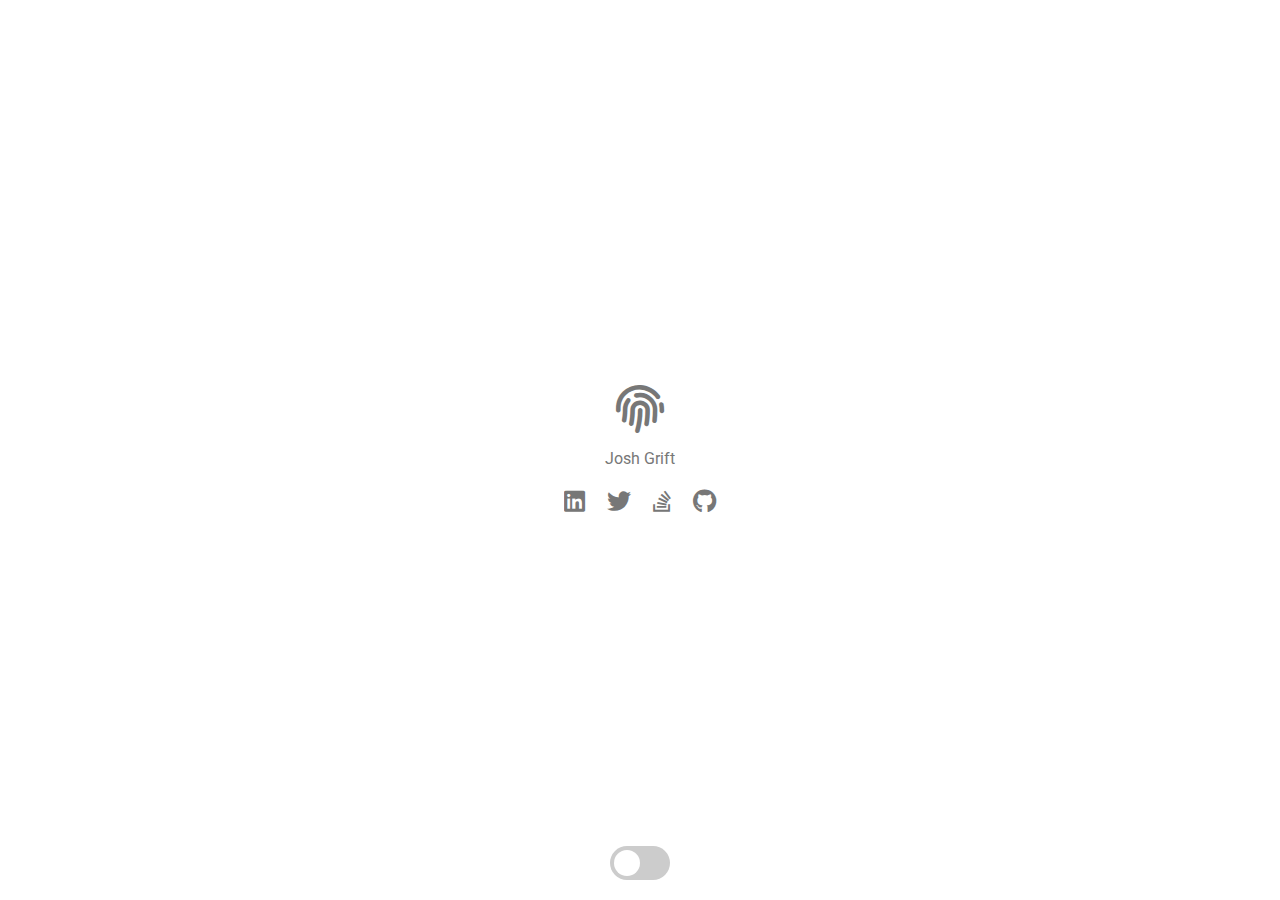
<file: dist/index.html>
<!DOCTYPE html>
<html lang="en" >
<head>
  <meta charset="UTF-8">
  <title>CodePen - The switch</title>
  <link rel='stylesheet' href='https://cdnjs.cloudflare.com/ajax/libs/font-awesome/5.13.0/css/all.min.css'><link rel="stylesheet" href="./style.css">

</head>
<body>
<!-- partial:index.partial.html -->
<link href="https://fonts.googleapis.com/css2?family=Roboto:wght@500;700&display=swap" rel="stylesheet"> 

<div class=centered>
  <div class=logo>
    <i class="fas fa-fingerprint fa-3x"></i>
    <p class=name> Josh Grift</p>
  </div>
  
  <div class=social>
    <a href="https://www.linkedin.com/in/josh-grift-813616162/">
      <i class="fab fa-linkedin"></i>
    </a>
    <a href="https://twitter.com/dotjersh">
      <i class="fab fa-twitter"></i>
    </a>
    <a href="https://stackoverflow.com/users/4314753/jersh">
      <i class="fab fa-stack-overflow"></i>
    </a>
    <a href="https://github.com/dotjersh">
      <i class="fab fa-github"></i>
    </a>
    
  </div>
</div>

<label class="switch">
  <input type="checkbox">
  <span class="slider"></span>
</label>
<!-- partial -->
  <script  src="./script.js"></script>

</body>
</html>
</file>
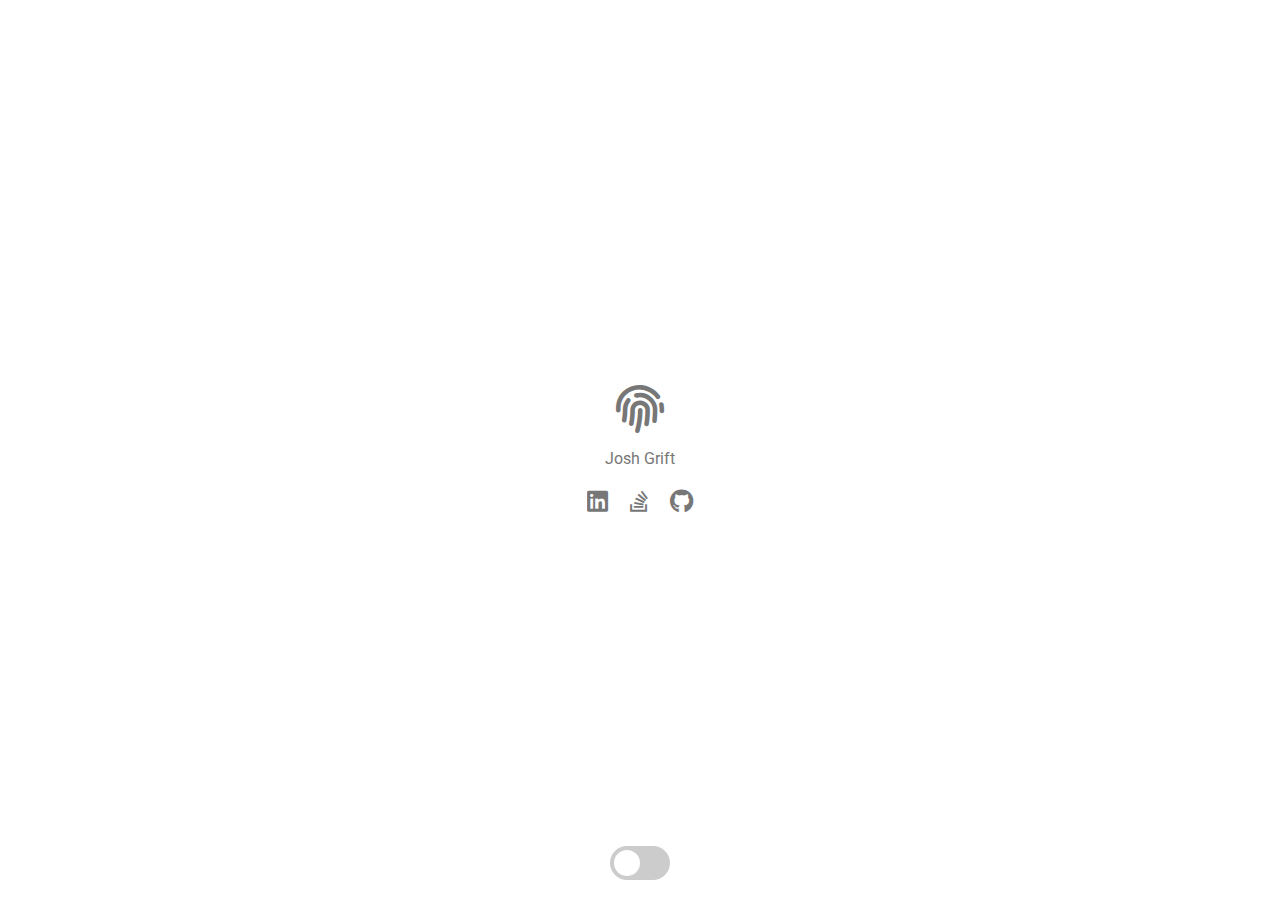
<file: docs/index.html>
<!DOCTYPE html>
<html lang="en" >
<head>
  <meta charset="UTF-8">
  <title>Josh Grift</title>
  <link rel='stylesheet' href='https://cdnjs.cloudflare.com/ajax/libs/font-awesome/5.13.0/css/all.min.css'><link rel="stylesheet" href="./style.css">
  <link href="https://fonts.googleapis.com/css2?family=Roboto:wght@500;700&display=swap" rel="stylesheet">
</head>
<body>
<div class=centered>
  <div class=logo>
    <i class="fas fa-fingerprint fa-3x"></i>
    <p class=name>Josh Grift</p>
  </div>

  <div class=social>
    <a href="https://www.linkedin.com/in/joshgrift/">
      <i class="fab fa-linkedin"></i>
    </a>
    <a href="https://stackoverflow.com/users/4314753/jersh">
      <i class="fab fa-stack-overflow"></i>
    </a>
    <a href="https://github.com/joshgrift">
      <i class="fab fa-github"></i>
    </a>

  </div>
</div>

<label class="switch">
  <input type="checkbox">
  <span class="slider"></span>
</label>

<script  src="./script.js"></script>
</body>
</html>
</file>
<file: dist/style.css>
body {
  color: #777;
  height: 100vh;
  padding: 0;
  margin: 0;
  -webkit-transition: .4s;
  transition: .4s;
  font-family: 'Roboto', sans-serif;
}

a {
  color: inherit;
  text-decoration: none;
}

.centered {
  text-align: center;
  position: relative;
  top: 50%;
  transform: translateY(-50%);
}

.switch {
  position: absolute;
  display: inline-block;
  bottom: 20px;
  left: calc(50% - 30px);
  width: 60px;
  height: 34px;
}
.switch input {
  opacity: 0;
  width: 0;
  height: 0;
}
.switch .slider {
  position: absolute;
  background-color: #ccc;
  cursor: pointer;
  top: 0;
  left: 0;
  right: 0;
  bottom: 0;
  -webkit-transition: .4s;
  transition: .4s;
  border-radius: 34px;
}
.switch .slider:before {
  position: absolute;
  content: "";
  height: 26px;
  width: 26px;
  left: 4px;
  bottom: 4px;
  background-color: white;
  -webkit-transition: .4s;
  transition: .4s;
  border-radius: 50%;
}
.switch input:checked ~ .slider {
  background-color: #333;
}
.switch input:focus ~ .slider {
  box-shadow: 0 0 1px #2196F3;
}
.switch input:checked ~ .slider:before {
  -webkit-transform: translateX(26px);
  -ms-transform: translateX(26px);
  transform: translateX(26px);
}

body.dark {
  background-color: #222;
  color: #777;
}
body.dark .switch .slider {
  background-color: #333;
}
body.dark .switch .slider:before {
  background-color: #777;
}

.logo {
  margin-bottom: 20px;
}

.social a {
  padding: 8px;
  font-size: 150%;
}
</file>
<file: docs/style.css>
body {
  color: #777;
  height: 100vh;
  padding: 0;
  margin: 0;
  -webkit-transition: .4s;
  transition: .4s;
  font-family: 'Roboto', sans-serif;
}

a {
  color: inherit;
  text-decoration: none;
}

.centered {
  text-align: center;
  position: relative;
  top: 50%;
  transform: translateY(-50%);
}

.switch {
  position: absolute;
  display: inline-block;
  bottom: 20px;
  left: calc(50% - 30px);
  width: 60px;
  height: 34px;
}
.switch input {
  opacity: 0;
  width: 0;
  height: 0;
}
.switch .slider {
  position: absolute;
  background-color: #ccc;
  cursor: pointer;
  top: 0;
  left: 0;
  right: 0;
  bottom: 0;
  -webkit-transition: .4s;
  transition: .4s;
  border-radius: 34px;
}
.switch .slider:before {
  position: absolute;
  content: "";
  height: 26px;
  width: 26px;
  left: 4px;
  bottom: 4px;
  background-color: white;
  -webkit-transition: .4s;
  transition: .4s;
  border-radius: 50%;
}
.switch input:checked ~ .slider {
  background-color: #333;
}
.switch input:focus ~ .slider {
  box-shadow: 0 0 1px #2196F3;
}
.switch input:checked ~ .slider:before {
  -webkit-transform: translateX(26px);
  -ms-transform: translateX(26px);
  transform: translateX(26px);
}

body.dark {
  background-color: #222;
  color: #777;
}
body.dark .switch .slider {
  background-color: #333;
}
body.dark .switch .slider:before {
  background-color: #777;
}

.logo {
  margin-bottom: 20px;
}

.social a {
  padding: 8px;
  font-size: 150%;
}
</file>
